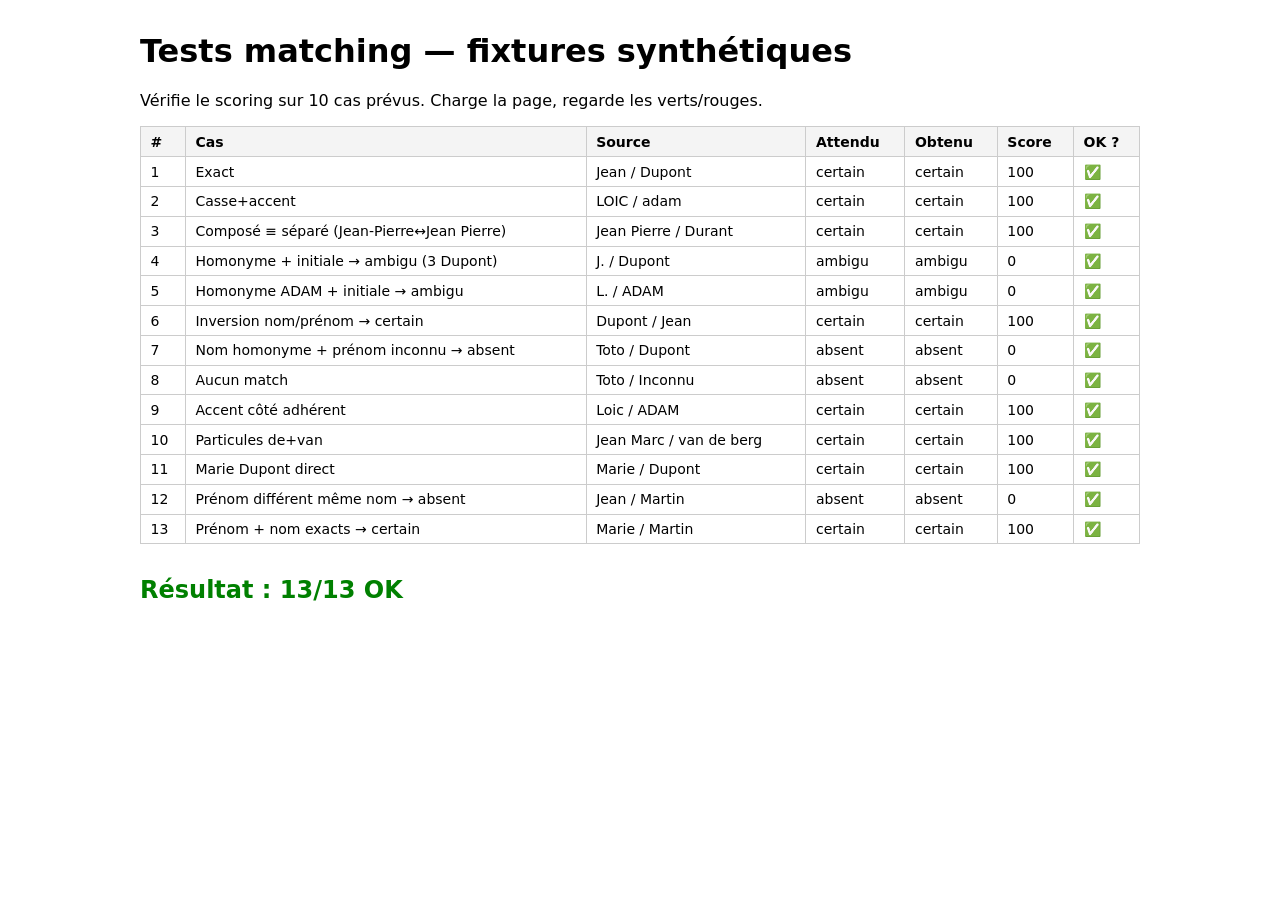
<file: tests/matching.html>
<!doctype html>
<html lang="fr">
<head>
  <meta charset="utf-8">
  <title>Tests matching</title>
  <style>
    body { font-family: system-ui, sans-serif; max-width: 1000px; margin: 2rem auto; padding: 0 1rem; }
    table { border-collapse: collapse; width: 100%; }
    th, td { border: 1px solid #ccc; padding: .4rem .6rem; text-align: left; font-size: 14px; }
    th { background: #f4f4f4; }
    .ok { color: green; font-weight: bold; }
    .ko { color: red; font-weight: bold; }
    h2 { margin-top: 2rem; }
  </style>
</head>
<body>
  <h1>Tests matching — fixtures synthétiques</h1>
  <p>Vérifie le scoring sur 10 cas prévus. Charge la page, regarde les verts/rouges.</p>
  <table id="out"><thead><tr><th>#</th><th>Cas</th><th>Source</th><th>Attendu</th><th>Obtenu</th><th>Score</th><th>OK ?</th></tr></thead><tbody></tbody></table>

  <script type="module">
    import { matchBatch, scoreAdherent } from '../src/matching/index.js';

    const adherents = [
      { id: 'a1', prenom: 'Jean',        nom: 'Dupont',      sexe: 'M' },
      { id: 'a2', prenom: 'Jean-Pierre', nom: 'Durant',      sexe: 'M' },
      { id: 'a3', prenom: 'Marie',       nom: 'Martin',      sexe: 'F' },
      { id: 'a4', prenom: 'Marie',       nom: 'Dupont',      sexe: 'F' },  // homonyme nom
      { id: 'a5', prenom: 'Corenthin',   nom: 'ADAM',        sexe: 'M' },  // adhérent réel
      { id: 'a6', prenom: 'Loïc',        nom: 'Adam',        sexe: 'M' },  // accent + casse + homonyme
      { id: 'a7', prenom: 'Jean Marc',   nom: 'Van De Berg', sexe: 'M' },  // particule
      { id: 'a8', prenom: 'Pierre',      nom: 'Dupont',      sexe: 'M' },  // 3e homonyme
    ];

    const cas = [
      // libellé                                 prenom_source   nom_source       sexe_src  attendu
      ['Exact',                                  'Jean',         'Dupont',        '',       'certain'],
      ['Casse+accent',                           'LOIC',         'adam',          '',       'certain'],
      ['Composé ≡ séparé (Jean-Pierre↔Jean Pierre)', 'Jean Pierre', 'Durant',     '',       'certain'],
      ['Homonyme + initiale → ambigu (3 Dupont)','J.',           'Dupont',        '',       'ambigu'],
      ['Homonyme ADAM + initiale → ambigu',      'L.',           'ADAM',          '',       'ambigu'],
      ['Inversion nom/prénom → certain',         'Dupont',       'Jean',          '',       'certain'],
      ['Nom homonyme + prénom inconnu → absent', 'Toto',         'Dupont',        '',       'absent'],
      ['Aucun match',                            'Toto',         'Inconnu',       '',       'absent'],
      ['Accent côté adhérent',                   'Loic',         'ADAM',          '',       'certain'],
      ['Particules de+van',                      'Jean Marc',    'van de berg',   '',       'certain'],
      ['Marie Dupont direct',                    'Marie',        'Dupont',        '',       'certain'],
      ['Prénom différent même nom → absent',     'Jean',         'Martin',        'M',      'absent'],
      ['Prénom + nom exacts → certain',          'Marie',        'Martin',        'F',      'certain'],
    ];

    const lignes = cas.map(([, p, n, s]) => ({ prenom_source: p, nom_source: n, sexe_source: s || null }));
    const matched = matchBatch(lignes, adherents, [], null);

    const tbody = document.querySelector('#out tbody');
    let okCount = 0;
    cas.forEach(([label, p, n, , attendu], i) => {
      const r = matched[i];
      const ok = r.match_status === attendu;
      if (ok) okCount++;
      const tr = document.createElement('tr');
      tr.innerHTML = `
        <td>${i + 1}</td>
        <td>${label}</td>
        <td>${p} / ${n}</td>
        <td>${attendu}</td>
        <td>${r.match_status}</td>
        <td>${r.match_score}</td>
        <td class="${ok ? 'ok' : 'ko'}">${ok ? '✅' : '❌'}</td>
      `;
      tbody.appendChild(tr);
    });

    const h = document.createElement('h2');
    h.textContent = `Résultat : ${okCount}/${cas.length} OK`;
    h.className = okCount === cas.length ? 'ok' : 'ko';
    document.body.appendChild(h);
  </script>
</body>
</html>
</file>
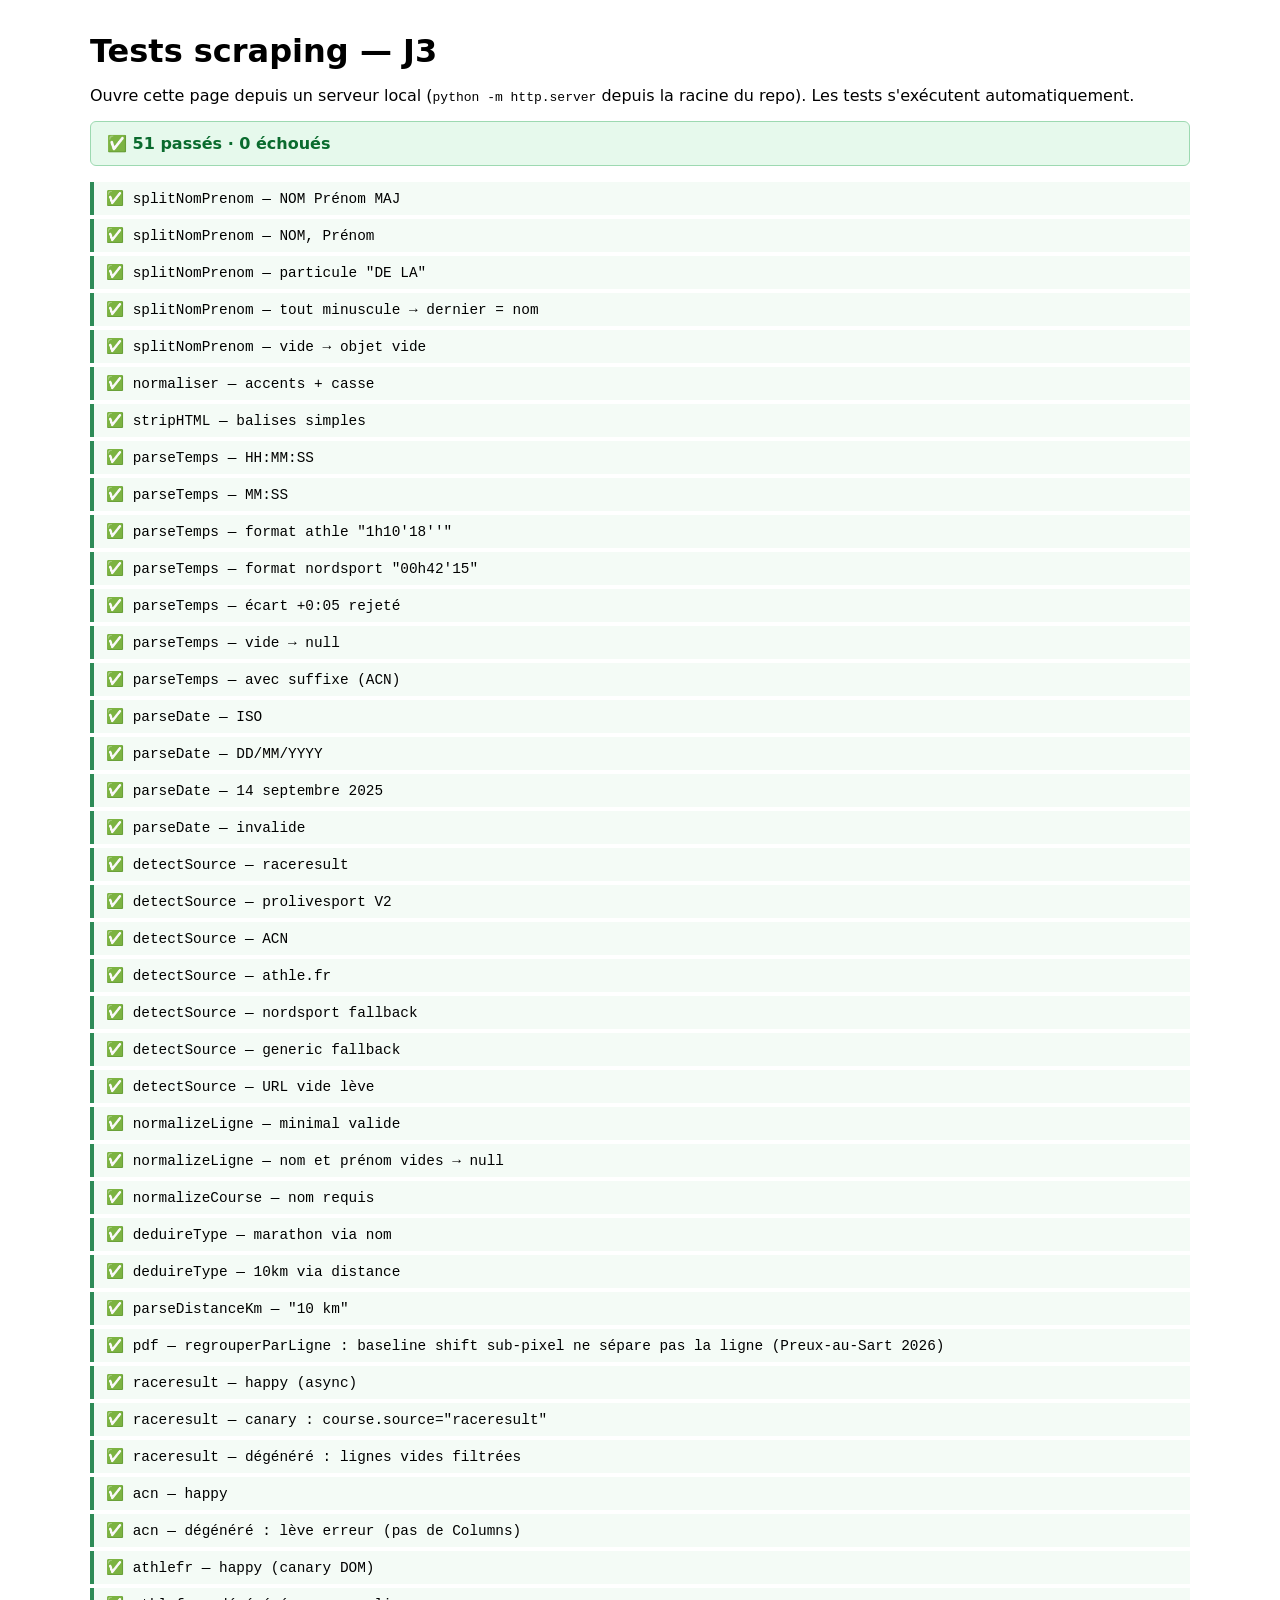
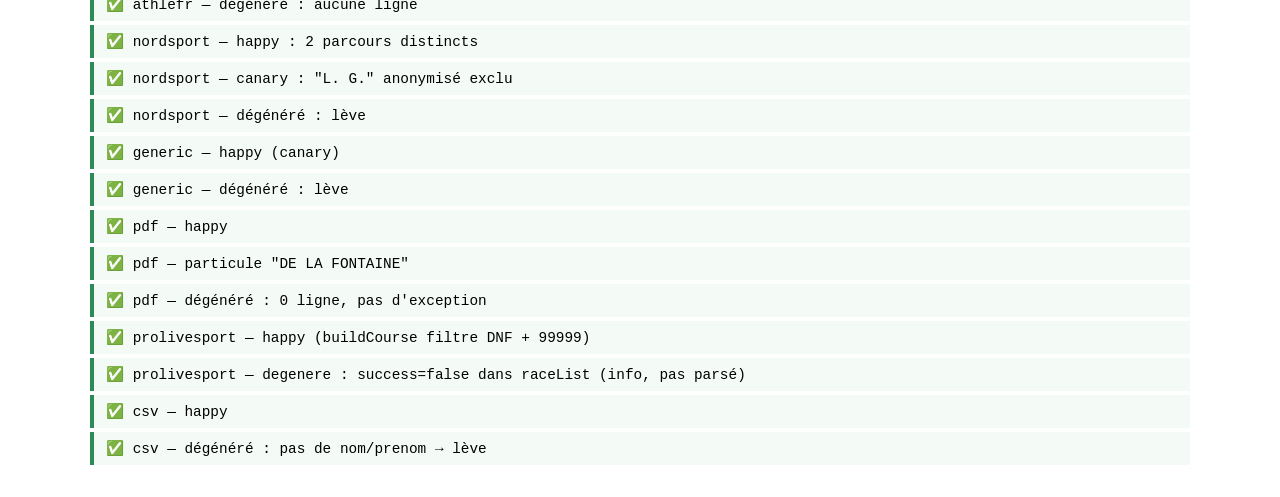
<file: tests/scraping.html>
<!doctype html>
<html lang="fr">
<head>
  <meta charset="utf-8">
  <title>Tests scraping — J3</title>
  <style>
    body { font-family: system-ui, sans-serif; max-width: 1100px; margin: 2rem auto; padding: 0 1rem; }
    h1 { margin-bottom: .25rem; }
    .summary { padding: .75rem 1rem; border-radius: 6px; margin: 1rem 0; font-weight: 600; }
    .summary.pass { background: #e6f9ec; color: #0a6b2e; border: 1px solid #9dd9b1; }
    .summary.fail { background: #fdecec; color: #8a1717; border: 1px solid #f3a8a8; }
    .test { padding: .5rem .75rem; border-left: 4px solid #ccc; margin: .25rem 0; font-family: ui-monospace, monospace; font-size: .9rem; }
    .test.ok { border-color: #2e8b57; background: #f4fbf6; }
    .test.ko { border-color: #c0392b; background: #fdf4f3; }
    details { margin-top: 1rem; }
    pre { background: #f5f5f5; padding: .5rem; border-radius: 4px; overflow: auto; max-height: 300px; }
  </style>
</head>
<body>
  <h1>Tests scraping — J3</h1>
  <p>Ouvre cette page depuis un serveur local (<code>python -m http.server</code> depuis la racine du repo). Les tests s'exécutent automatiquement.</p>
  <div id="summary" class="summary">Exécution en cours…</div>
  <div id="results"></div>

  <script type="module">
    import { splitNomPrenom, normaliser, stripHTML } from '../src/utils/text.js';
    import { parseTemps, formaterTemps } from '../src/utils/time.js';
    import { parseDate } from '../src/utils/date.js';
    import { detectSource } from '../src/scraping/detect.js';
    import { normalizeLigne, normalizeCourse, deduireType, parseDistanceKm } from '../src/scraping/normalize.js';
    import { parseListData } from '../src/scraping/parsers/raceresult.js';
    import { parseData as parseACN } from '../src/scraping/parsers/acnTiming.js';
    import { parsePage as parseAthle } from '../src/scraping/parsers/athleFr.js';
    import { parseXML as parseNordsport } from '../src/scraping/parsers/nordsport.js';
    import { parseHTML as parseGeneric } from '../src/scraping/parsers/genericHtml.js';
    import { parseLignes as parsePdfLignes, regrouperParLigne as pdfRegrouper } from '../src/scraping/parsers/pdf.js';
    import { parseText as parseCsv } from '../src/scraping/parsers/csv.js';
    import { buildCourse as plsBuildCourse } from '../src/scraping/parsers/prolivesport.js';

    const out = document.getElementById('results');
    let passed = 0, failed = 0;
    const failures = [];

    function test(name, fn) {
      const div = document.createElement('div');
      div.className = 'test';
      try {
        fn();
        div.classList.add('ok');
        div.textContent = '✅  ' + name;
        passed++;
      } catch (e) {
        div.classList.add('ko');
        div.innerHTML = '❌  ' + name + '<pre>' + (e.stack || e.message) + '</pre>';
        failed++;
        failures.push({ name, err: e });
      }
      out.appendChild(div);
    }
    function assert(cond, msg) { if (!cond) throw new Error(msg || 'assertion failed'); }
    function assertEq(a, b, msg) {
      if (JSON.stringify(a) !== JSON.stringify(b)) {
        throw new Error((msg || 'not equal') + ' — got=' + JSON.stringify(a) + ' expected=' + JSON.stringify(b));
      }
    }

    async function loadFixture(path, asText = false) {
      const r = await fetch(path);
      if (!r.ok) throw new Error('Fixture ' + path + ' HTTP ' + r.status);
      return asText ? await r.text() : await r.json();
    }

    async function run() {
      // ============ utils/text ============
      test('splitNomPrenom — NOM Prénom MAJ', () => {
        assertEq(splitNomPrenom('DURANT Jean-Pierre'), { nom: 'DURANT', prenom: 'Jean-Pierre' });
      });
      test('splitNomPrenom — NOM, Prénom', () => {
        assertEq(splitNomPrenom('DURANT, Jean-Pierre'), { nom: 'DURANT', prenom: 'Jean-Pierre' });
      });
      test('splitNomPrenom — particule "DE LA"', () => {
        const r = splitNomPrenom('DE LA FONTAINE Pierre');
        assertEq(r, { nom: 'DE LA FONTAINE', prenom: 'Pierre' });
      });
      test('splitNomPrenom — tout minuscule → dernier = nom', () => {
        const r = splitNomPrenom('jean dupont');
        assertEq(r, { nom: 'dupont', prenom: 'jean' });
      });
      test('splitNomPrenom — vide → objet vide', () => {
        assertEq(splitNomPrenom(''), { nom: '', prenom: '' });
      });
      test('normaliser — accents + casse', () => {
        assertEq(normaliser('Éric Dupont'), 'eric dupont');
      });
      test('stripHTML — balises simples', () => {
        const r = stripHTML('<b>Hello</b>&nbsp;<i>World</i>');
        assert(r === 'Hello World' || r === 'Hello  World' || r.includes('Hello'), 'stripHTML non fonctionnel: ' + r);
      });

      // ============ utils/time ============
      test('parseTemps — HH:MM:SS', () => {
        const r = parseTemps('01:32:10');
        assertEq(r.formatted, '01:32:10'); assertEq(r.seconds, 5530);
      });
      test('parseTemps — MM:SS', () => {
        const r = parseTemps('42:15');
        assertEq(r.formatted, '00:42:15'); assertEq(r.seconds, 2535);
      });
      test('parseTemps — format athle "1h10\'18\'\'"', () => {
        const r = parseTemps("1h10'18''");
        assertEq(r.formatted, '01:10:18'); assertEq(r.seconds, 4218);
      });
      test('parseTemps — format nordsport "00h42\'15"', () => {
        const r = parseTemps("00h42'15");
        assertEq(r.formatted, '00:42:15');
      });
      test('parseTemps — écart +0:05 rejeté', () => {
        const r = parseTemps('+0:05');
        assertEq(r.formatted, null); assertEq(r.seconds, null);
      });
      test('parseTemps — vide → null', () => {
        assertEq(parseTemps('').formatted, null);
      });
      test('parseTemps — avec suffixe (ACN)', () => {
        const r = parseTemps('1:07:40 18.8km/h');
        assertEq(r.formatted, '01:07:40');
      });

      // ============ utils/date ============
      test('parseDate — ISO', () => { assertEq(parseDate('2025-09-14'), '2025-09-14'); });
      test('parseDate — DD/MM/YYYY', () => { assertEq(parseDate('14/09/2025'), '2025-09-14'); });
      test('parseDate — 14 septembre 2025', () => { assertEq(parseDate('14 septembre 2025'), '2025-09-14'); });
      test('parseDate — invalide', () => { assertEq(parseDate('foo'), null); });

      // ============ detect ============
      test('detectSource — raceresult', () => {
        const d = detectSource('https://my.raceresult.com/285732/results');
        assertEq(d.source, 'raceresult'); assertEq(d.eventId, '285732');
      });
      test('detectSource — prolivesport V2', () => {
        const d = detectSource('https://live.prolivesport.fr/V2/result/12345');
        assertEq(d.source, 'prolivesport'); assertEq(d.eventId, '12345');
      });
      test('detectSource — ACN', () => {
        const d = detectSource('https://www.acn-timing.com/?lng=NL#/events/42/ctx/AB/generic/XXX/home/10km');
        assertEq(d.source, 'acn'); assertEq(d.context, 'AB'); assertEq(d.section, '10km');
      });
      test('detectSource — athle.fr', () => {
        const d = detectSource('https://www.athle.fr/bases/liste.aspx?frmcompetition=98765');
        assertEq(d.source, 'athlefr'); assertEq(d.competitionId, '98765');
      });
      test('detectSource — nordsport fallback', () => {
        const d = detectSource('https://nordsport-chrono.fr/results/live/123');
        assertEq(d.source, 'nordsport');
      });
      test('detectSource — generic fallback', () => {
        const d = detectSource('https://example.org/results.html');
        assertEq(d.source, 'generic');
      });
      test('detectSource — URL vide lève', () => {
        let ok = false;
        try { detectSource(''); } catch { ok = true; }
        assert(ok, 'devait lever sur URL vide');
      });

      // ============ normalize ============
      test('normalizeLigne — minimal valide', () => {
        const r = normalizeLigne({ nom: 'DURANT', prenom: 'Jean', tempsOfficiel: '42:15', rang: '1' });
        assertEq(r.nom_source, 'DURANT');
        assertEq(r.prenom_source, 'Jean');
        assertEq(r.temps, '00:42:15');
        assertEq(r.temps_sec, 2535);
        assertEq(r.rang_general, 1);
      });
      test('normalizeLigne — nom et prénom vides → null', () => {
        assertEq(normalizeLigne({ nom: '', prenom: '' }), null);
      });
      test('normalizeCourse — nom requis', () => {
        let ok = false;
        try { normalizeCourse({}); } catch { ok = true; }
        assert(ok);
      });
      test('deduireType — marathon via nom', () => {
        assertEq(deduireType({ nom: 'Marathon de Lille' }), 'marathon');
      });
      test('deduireType — 10km via distance', () => {
        assertEq(deduireType({ nom: '', distance_km: 10 }), '10km');
      });
      test('parseDistanceKm — "10 km"', () => {
        assertEq(parseDistanceKm('10 km'), 10);
      });

      // Async tests (promise-based) ------------
      const asyncTests = [];
      function atest(name, fn) { asyncTests.push({ name, fn }); }

      atest('raceresult — happy (async)', async () => {
        const data = await loadFixture('fixtures/raceresult/happy.json');
        const r = parseListData(data, { eventId: 'TEST' });
        assert(r.courses.length === 2, 'attendu 2 courses');
        const dix = r.courses.find(c => /10km/i.test(c.course.nom));
        assertEq(dix.lignes[0].nom_source, 'DURANT');
        assertEq(dix.lignes[0].temps, '00:42:15');
      });
      atest('raceresult — canary : course.source="raceresult"', async () => {
        const data = await loadFixture('fixtures/raceresult/happy.json');
        const r = parseListData(data, { eventId: 'T' });
        for (const c of r.courses) assertEq(c.course.source, 'raceresult');
      });
      atest('raceresult — dégénéré : lignes vides filtrées', async () => {
        const data = await loadFixture('fixtures/raceresult/degenere.json');
        const r = parseListData(data, { eventId: 'T' });
        assert(r.courses.length === 1);
        assertEq(r.courses[0].lignes.length, 1);
        assertEq(r.courses[0].lignes[0].nom_source, 'DUPONT');
      });

      atest('acn — happy', async () => {
        const data = await loadFixture('fixtures/acn/happy.json');
        const lignes = parseACN(data);
        assertEq(lignes.length, 2);
        assertEq(lignes[0].nom_source, 'DURANT');
        assertEq(lignes[0].temps, '01:07:40');
        assertEq(lignes[0].rang_general, 1);
      });
      atest('acn — dégénéré : lève erreur (pas de Columns)', async () => {
        const data = await loadFixture('fixtures/acn/degenere.json');
        // Pas de throw attendu : juste 0 lignes
        const lignes = parseACN(data);
        assertEq(lignes.length, 0);
      });

      atest('athlefr — happy (canary DOM)', async () => {
        const html = await loadFixture('fixtures/athlefr/happy.html', true);
        const lignes = parseAthle(html);
        assertEq(lignes.length, 2);
        assertEq(lignes[0].nom_source, 'DURANT');
        assertEq(lignes[0].prenom_source, 'Jean-Pierre');
        assertEq(lignes[0].temps, '01:10:18');
        assertEq(lignes[0].categorie, 'SEM/94');
      });
      atest('athlefr — dégénéré : aucune ligne', async () => {
        const html = await loadFixture('fixtures/athlefr/degenere.html', true);
        const lignes = parseAthle(html);
        assertEq(lignes.length, 0);
      });

      atest('nordsport — happy : 2 parcours distincts', async () => {
        const xml = await loadFixture('fixtures/nordsport/happy.clax.xml', true);
        const r = parseNordsport(xml);
        assertEq(r.courses.length, 2);
        const dix = r.courses.find(c => /10/.test(c.course.nom));
        assertEq(dix.lignes.length, 2);
        assertEq(dix.lignes[0].nom_source, 'DURANT');
        assertEq(dix.lignes[0].temps, '00:42:15');
      });
      atest('nordsport — canary : "L. G." anonymisé exclu', async () => {
        const xml = await loadFixture('fixtures/nordsport/happy.clax.xml', true);
        const r = parseNordsport(xml);
        const tous = r.courses.flatMap(c => c.lignes);
        assert(!tous.some(l => /^L\.$/.test(l.nom_source)));
      });
      atest('nordsport — dégénéré : lève', async () => {
        const xml = await loadFixture('fixtures/nordsport/degenere.clax.xml', true);
        let ok = false;
        try { parseNordsport(xml); } catch { ok = true; }
        assert(ok, 'devait lever');
      });

      atest('generic — happy (canary)', async () => {
        const html = await loadFixture('fixtures/generic/happy.html', true);
        const r = parseGeneric(html);
        assertEq(r.courses.length, 1);
        assertEq(r.courses[0].lignes.length, 4);
        assertEq(r.courses[0].lignes[0].nom_source, 'DURANT');
        assert(r.courses[0].course.nom.includes("Ch'tis") || r.courses[0].course.nom.includes('Course'));
      });
      atest('generic — dégénéré : lève', async () => {
        const html = await loadFixture('fixtures/generic/degenere.html', true);
        let ok = false;
        try { parseGeneric(html); } catch { ok = true; }
        assert(ok);
      });

      atest('pdf — happy', async () => {
        const lignesTexte = await loadFixture('fixtures/pdf/happy.lines.json');
        const res = parsePdfLignes(lignesTexte);
        assertEq(res.length, 3);
        assertEq(res[0].ligne.nom_source, 'DURANT');
        assertEq(res[0].ligne.prenom_source, 'Jean-Pierre');
        assertEq(res[0].ligne.temps, '00:42:15');
        assertEq(res[0].ligne.temps_net, '00:42:10');
        assertEq(res[0].parcours, '10 KM');
      });
      atest('pdf — particule "DE LA FONTAINE"', async () => {
        const lignesTexte = await loadFixture('fixtures/pdf/happy.lines.json');
        const res = parsePdfLignes(lignesTexte);
        const dlf = res.find(r => r.ligne.nom_source.includes('FONTAINE'));
        assert(dlf, 'DE LA FONTAINE manquant');
      });
      test('pdf — regrouperParLigne : baseline shift sub-pixel ne sépare pas la ligne (Preux-au-Sart 2026)', () => {
        // Repro de l'incident : le temps officiel est rendu à un Y décalé de +0.18 vs reste
        // de la ligne (police bold). Avec un bucketing Math.round(y/2)*2 et Y=578.96 vs 579.14,
        // les deux moitiés tombaient dans des buckets différents (578 vs 580).
        const mk = (x, y, str) => ({ str, transform: [1, 0, 0, 1, x, y], width: 0 });
        const items = [
          mk(15.6, 578.96, '8.'),
          mk(37.9, 578.96, '938'),
          mk(68.1, 578.96, 'RICHARD Michael'),
          mk(295.0, 578.96, "Les ch'tis marathoniens"),
          mk(485.8, 579.14, '00:55:37'),
          mk(530.1, 578.96, '15.1'),
          mk(560.2, 578.96, '3:58'),
        ];
        const lignes = pdfRegrouper(items);
        assertEq(lignes.length, 1);
        assert(lignes[0].includes('00:55:37'), 'le temps officiel doit rester sur la même ligne');
        assert(lignes[0].includes('RICHARD'), 'le nom doit rester sur la même ligne');
      });
      atest('pdf — dégénéré : 0 ligne, pas d\'exception', async () => {
        const lignesTexte = await loadFixture('fixtures/pdf/degenere.lines.json');
        const res = parsePdfLignes(lignesTexte);
        assertEq(res.length, 0);
      });

      atest('prolivesport — happy (buildCourse filtre DNF + 99999)', async () => {
        const fx = await loadFixture('fixtures/prolivesport/happy.json');
        const c10 = fx.raceList.result.find(r => r.race === '1');
        const res = plsBuildCourse({ course: c10, rows: fx.indiv_1.result }, { eventId: 'T' });
        assertEq(res.course.source, 'prolivesport');
        assertEq(res.course.distance_km, 10);
        assertEq(res.course.type, '10km');
        assertEq(res.lignes.length, 2);
        assertEq(res.lignes[0].nom_source, 'DURANT');
      });
      atest('prolivesport — degenere : success=false dans raceList (info, pas parsé)', async () => {
        const fx = await loadFixture('fixtures/prolivesport/degenere.json');
        assert(fx.raceList.success === false);
      });

      atest('csv — happy', async () => {
        const txt = await loadFixture('fixtures/csv/happy.csv', true);
        const r = parseCsv(txt, { nom: 'Test CSV' });
        assertEq(r.courses.length, 1);
        assertEq(r.courses[0].lignes.length, 3);
        assertEq(r.courses[0].lignes[0].nom_source, 'DURANT');
        assertEq(r.courses[0].lignes[0].club_source, 'ACR Lille');
      });
      atest('csv — dégénéré : pas de nom/prenom → lève', async () => {
        const txt = await loadFixture('fixtures/csv/degenere.csv', true);
        let ok = false;
        try { parseCsv(txt); } catch { ok = true; }
        assert(ok);
      });

      // Exécuter async sequentially
      for (const t of asyncTests) {
        const div = document.createElement('div');
        div.className = 'test';
        try {
          await t.fn();
          div.classList.add('ok'); div.textContent = '✅  ' + t.name;
          passed++;
        } catch (e) {
          div.classList.add('ko');
          div.innerHTML = '❌  ' + t.name + '<pre>' + (e.stack || e.message) + '</pre>';
          failed++;
          failures.push({ name: t.name, err: e });
        }
        out.appendChild(div);
      }

      const s = document.getElementById('summary');
      s.className = 'summary ' + (failed === 0 ? 'pass' : 'fail');
      s.textContent = (failed === 0 ? '✅ ' : '❌ ') + passed + ' passés · ' + failed + ' échoués';
    }

    run();
  </script>
</body>
</html>
</file>
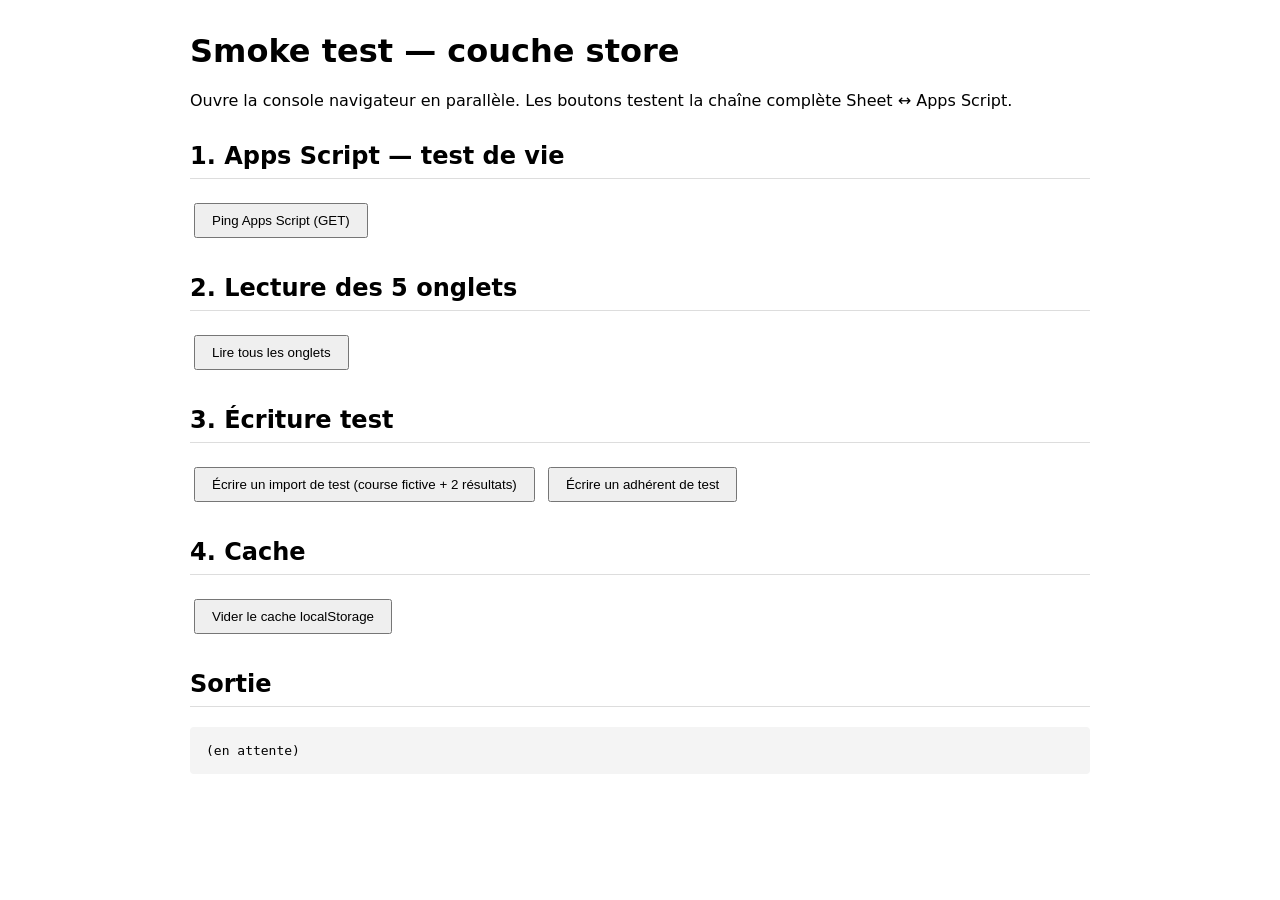
<file: tests/smoke.html>
<!doctype html>
<html lang="fr">
<head>
  <meta charset="utf-8">
  <title>Smoke test — store</title>
  <style>
    body { font-family: system-ui, sans-serif; max-width: 900px; margin: 2rem auto; padding: 0 1rem; }
    button { padding: .5rem 1rem; margin: .25rem; cursor: pointer; }
    pre { background: #f4f4f4; padding: 1rem; border-radius: 4px; overflow: auto; max-height: 400px; }
    .ok { color: green; } .ko { color: red; }
    h2 { margin-top: 2rem; border-bottom: 1px solid #ddd; padding-bottom: .5rem; }
  </style>
</head>
<body>
  <h1>Smoke test — couche store</h1>
  <p>Ouvre la console navigateur en parallèle. Les boutons testent la chaîne complète Sheet ↔ Apps Script.</p>

  <h2>1. Apps Script — test de vie</h2>
  <button id="btn-ping">Ping Apps Script (GET)</button>

  <h2>2. Lecture des 5 onglets</h2>
  <button id="btn-read-all">Lire tous les onglets</button>

  <h2>3. Écriture test</h2>
  <button id="btn-write-import">Écrire un import de test (course fictive + 2 résultats)</button>
  <button id="btn-write-adherent">Écrire un adhérent de test</button>

  <h2>4. Cache</h2>
  <button id="btn-cache-clear">Vider le cache localStorage</button>

  <h2>Sortie</h2>
  <pre id="out">(en attente)</pre>

  <script type="module">
    import { ping } from '../src/store/appsScript.js';
    import { read, refreshAll, saveImport, saveAdherent, invalidateAll } from '../src/store/index.js';

    const out = document.getElementById('out');
    function log(label, data, ok = true) {
      const cls = ok ? 'ok' : 'ko';
      out.innerHTML = '<span class="' + cls + '">' + label + '</span>\n' +
                      JSON.stringify(data, null, 2) + '\n\n' + out.innerHTML;
    }
    function logErr(label, err) { log('❌ ' + label, { error: err.message }, false); }

    document.getElementById('btn-ping').onclick = async () => {
      try { log('✅ Ping OK', await ping()); } catch (e) { logErr('Ping', e); }
    };

    document.getElementById('btn-read-all').onclick = async () => {
      try {
        const data = await refreshAll();
        log('✅ Lecture OK', {
          adherents: data.adherents.length + ' lignes',
          courses: data.courses.length + ' lignes',
          resultats: data.resultats.length + ' lignes',
          overrides: data.overrides.length + ' lignes',
          imports: data.imports.length + ' lignes',
          preview_adherents: data.adherents.slice(0, 3),
        });
      } catch (e) { logErr('Lecture', e); }
    };

    document.getElementById('btn-write-import').onclick = async () => {
      try {
        const r = await saveImport({
          course: {
            nom: 'SMOKE TEST — à supprimer',
            date: new Date().toISOString().slice(0, 10),
            lieu: 'Test',
            distance_km: 10,
            source: 'manuel',
            source_event_id: 'smoke_' + Date.now(),
          },
          resultats: [
            { prenom_source: 'Test', nom_source: 'Un', temps: '00:45:12', match_status: 'absent' },
            { prenom_source: 'Test', nom_source: 'Deux', temps: '00:48:55', match_status: 'absent' },
          ],
          importMeta: {
            source: 'manuel',
            url: 'smoke-test',
            user: 'dev',
            lignes_totales: 2,
            lignes_ignorees: 0,
            lignes_douteuses: 0,
          }
        });
        log('✅ Import écrit', r);
      } catch (e) { logErr('Import', e); }
    };

    document.getElementById('btn-write-adherent').onclick = async () => {
      try {
        const r = await saveAdherent({
          prenom: 'Smoke',
          nom: 'Test-' + Date.now(),
          sexe: 'M',
          actif: 'oui',
        });
        log('✅ Adhérent écrit', r);
      } catch (e) { logErr('Adhérent', e); }
    };

    document.getElementById('btn-cache-clear').onclick = () => {
      invalidateAll();
      log('✅ Cache vidé', {});
    };
  </script>
</body>
</html>
</file>
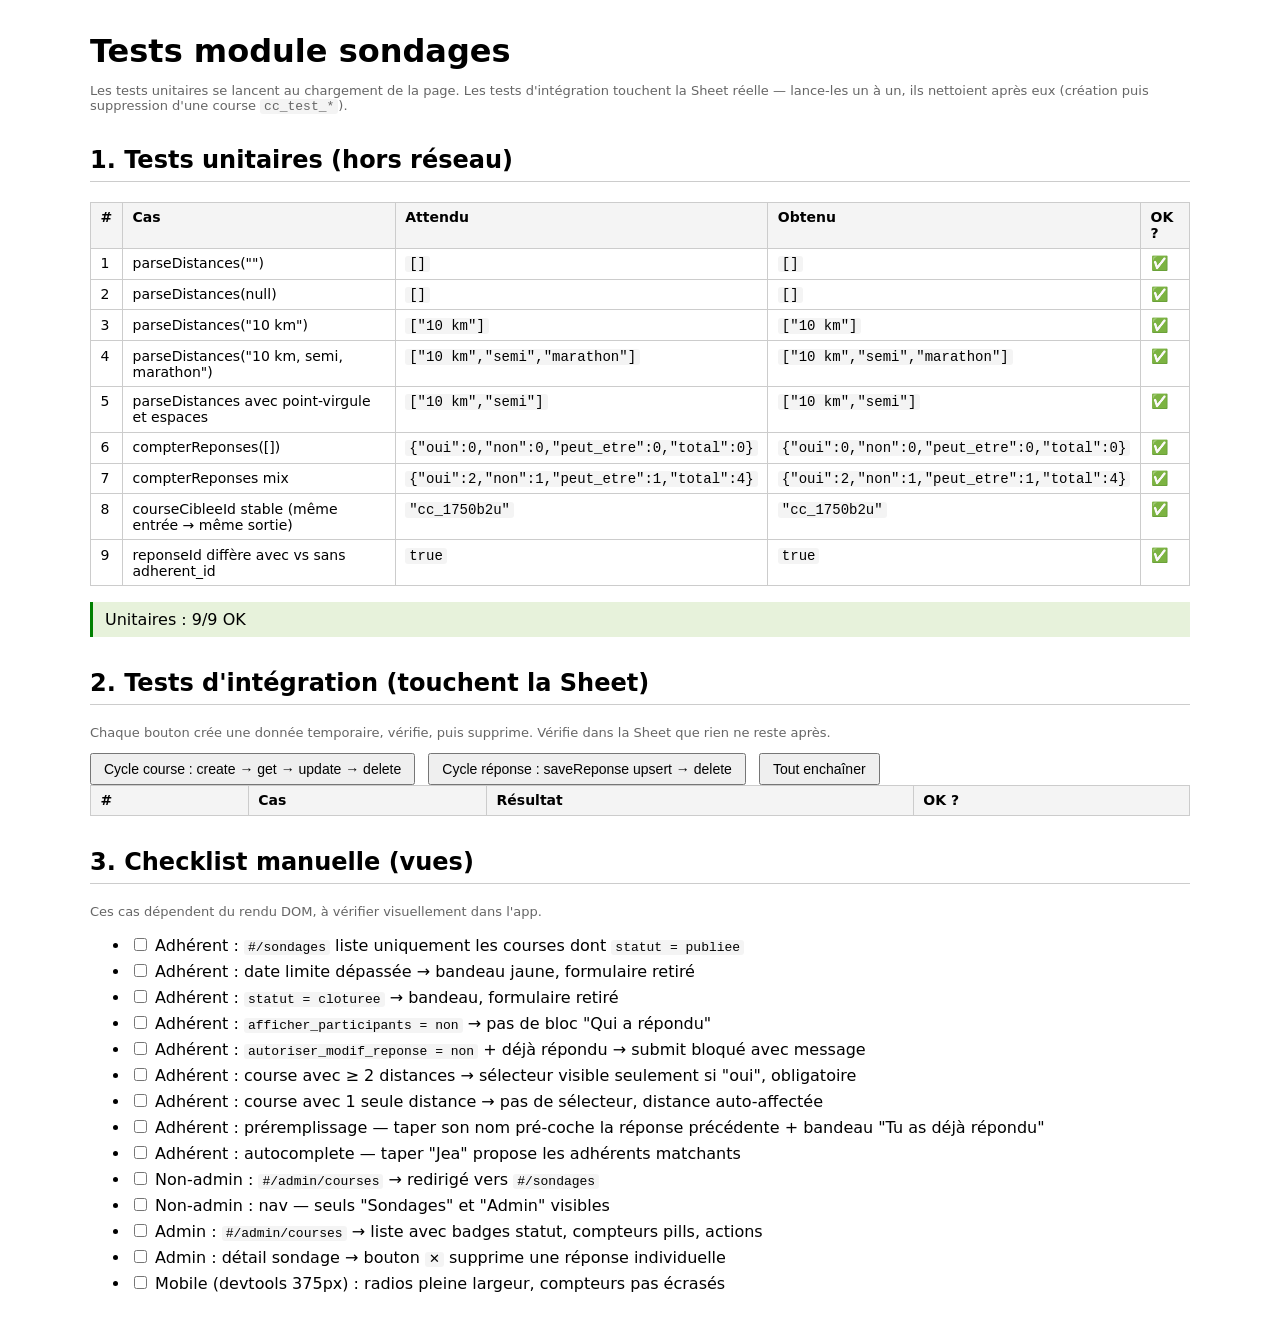
<file: tests/sondages.html>
<!doctype html>
<html lang="fr">
<head>
  <meta charset="utf-8">
  <title>Tests module sondages</title>
  <style>
    body { font-family: system-ui, sans-serif; max-width: 1100px; margin: 2rem auto; padding: 0 1rem; }
    h1 { margin-bottom: .2em; }
    h2 { margin-top: 2rem; border-bottom: 1px solid #ccc; padding-bottom: .3em; }
    table { border-collapse: collapse; width: 100%; margin-bottom: 1em; }
    th, td { border: 1px solid #ccc; padding: .4rem .6rem; text-align: left; font-size: 14px; vertical-align: top; }
    th { background: #f4f4f4; }
    .ok { color: green; font-weight: bold; }
    .ko { color: red; font-weight: bold; }
    .run-btn { padding: 6px 12px; cursor: pointer; font-size: 14px; margin-right: 8px; }
    .hint { color: #666; font-size: 13px; }
    code { background: #f4f4f4; padding: 0 4px; border-radius: 3px; }
    .checklist li { margin: 6px 0; }
    .pass-all { padding: 8px 12px; background: #e7f2db; border-left: 3px solid green; margin-top: 1em; }
    .fail-some { padding: 8px 12px; background: #f5d9d3; border-left: 3px solid red; margin-top: 1em; }
  </style>
</head>
<body>
  <h1>Tests module sondages</h1>
  <p class="hint">
    Les tests unitaires se lancent au chargement de la page.
    Les tests d'intégration touchent la Sheet réelle — lance-les un à un, ils nettoient après eux (création puis suppression d'une course <code>cc_test_*</code>).
  </p>

  <h2>1. Tests unitaires (hors réseau)</h2>
  <table id="unit-out">
    <thead><tr><th>#</th><th>Cas</th><th>Attendu</th><th>Obtenu</th><th>OK ?</th></tr></thead>
    <tbody></tbody>
  </table>
  <div id="unit-summary"></div>

  <h2>2. Tests d'intégration (touchent la Sheet)</h2>
  <p class="hint">Chaque bouton crée une donnée temporaire, vérifie, puis supprime. Vérifie dans la Sheet que rien ne reste après.</p>
  <div>
    <button class="run-btn" id="btn-cycle">Cycle course : create → get → update → delete</button>
    <button class="run-btn" id="btn-reponse">Cycle réponse : saveReponse upsert → delete</button>
    <button class="run-btn" id="btn-all">Tout enchaîner</button>
  </div>
  <table id="int-out">
    <thead><tr><th>#</th><th>Cas</th><th>Résultat</th><th>OK ?</th></tr></thead>
    <tbody></tbody>
  </table>

  <h2>3. Checklist manuelle (vues)</h2>
  <p class="hint">Ces cas dépendent du rendu DOM, à vérifier visuellement dans l'app.</p>
  <ul class="checklist">
    <li><input type="checkbox"> Adhérent : <code>#/sondages</code> liste uniquement les courses dont <code>statut = publiee</code></li>
    <li><input type="checkbox"> Adhérent : date limite dépassée → bandeau jaune, formulaire retiré</li>
    <li><input type="checkbox"> Adhérent : <code>statut = cloturee</code> → bandeau, formulaire retiré</li>
    <li><input type="checkbox"> Adhérent : <code>afficher_participants = non</code> → pas de bloc "Qui a répondu"</li>
    <li><input type="checkbox"> Adhérent : <code>autoriser_modif_reponse = non</code> + déjà répondu → submit bloqué avec message</li>
    <li><input type="checkbox"> Adhérent : course avec ≥ 2 distances → sélecteur visible seulement si "oui", obligatoire</li>
    <li><input type="checkbox"> Adhérent : course avec 1 seule distance → pas de sélecteur, distance auto-affectée</li>
    <li><input type="checkbox"> Adhérent : préremplissage — taper son nom pré-coche la réponse précédente + bandeau "Tu as déjà répondu"</li>
    <li><input type="checkbox"> Adhérent : autocomplete — taper "Jea" propose les adhérents matchants</li>
    <li><input type="checkbox"> Non-admin : <code>#/admin/courses</code> → redirigé vers <code>#/sondages</code></li>
    <li><input type="checkbox"> Non-admin : nav — seuls "Sondages" et "Admin" visibles</li>
    <li><input type="checkbox"> Admin : <code>#/admin/courses</code> → liste avec badges statut, compteurs pills, actions</li>
    <li><input type="checkbox"> Admin : détail sondage → bouton <code>✕</code> supprime une réponse individuelle</li>
    <li><input type="checkbox"> Mobile (devtools 375px) : radios pleine largeur, compteurs pas écrasés</li>
  </ul>

  <script type="module">
    import {
      parseDistances, compterReponses, courseCibleeId, reponseId,
      saveCourseCiblee, getCourseCiblee, deleteCourseCiblee,
      saveReponse, listReponsesPourCourse, deleteReponse,
    } from '../src/store/sondages.js';

    // -------------------- UNITAIRES --------------------
    const unitCases = [];

    function uCase(label, actual, expected) {
      const pass = JSON.stringify(actual) === JSON.stringify(expected);
      unitCases.push({ label, actual, expected, pass });
    }

    // parseDistances
    uCase('parseDistances("")', parseDistances(''), []);
    uCase('parseDistances(null)', parseDistances(null), []);
    uCase('parseDistances("10 km")', parseDistances('10 km'), ['10 km']);
    uCase('parseDistances("10 km, semi, marathon")',
      parseDistances('10 km, semi, marathon'), ['10 km', 'semi', 'marathon']);
    uCase('parseDistances avec point-virgule et espaces',
      parseDistances(' 10 km ; semi ; '), ['10 km', 'semi']);

    // compterReponses
    uCase('compterReponses([])', compterReponses([]), { oui: 0, non: 0, peut_etre: 0, total: 0 });
    uCase('compterReponses mix',
      compterReponses([
        { reponse: 'oui' }, { reponse: 'oui' }, { reponse: 'non' },
        { reponse: 'peut_etre' }, { reponse: 'autre' }
      ]),
      { oui: 2, non: 1, peut_etre: 1, total: 4 });

    // courseCibleeId stable
    const idA = courseCibleeId({ date: '2025-10-14', nom: '10 km de Pérenchies' });
    const idB = courseCibleeId({ date: '2025-10-14', nom: '10 km de Pérenchies' });
    uCase('courseCibleeId stable (même entrée → même sortie)', idA, idB);

    // reponseId : différent avec / sans adherent_id
    const rA = reponseId({ course_ciblee_id: 'cc_x', adherent_id: 'adh_1', prenom: 'Jean', nom: 'Dupont' });
    const rB = reponseId({ course_ciblee_id: 'cc_x', adherent_id: '',       prenom: 'Jean', nom: 'Dupont' });
    uCase('reponseId diffère avec vs sans adherent_id', rA !== rB, true);

    // Render unit
    const uBody = document.querySelector('#unit-out tbody');
    let uPass = 0;
    unitCases.forEach((c, i) => {
      if (c.pass) uPass++;
      const tr = document.createElement('tr');
      tr.innerHTML = `
        <td>${i + 1}</td>
        <td>${c.label}</td>
        <td><code>${escapeHtml(JSON.stringify(c.expected))}</code></td>
        <td><code>${escapeHtml(JSON.stringify(c.actual))}</code></td>
        <td class="${c.pass ? 'ok' : 'ko'}">${c.pass ? '✅' : '❌'}</td>
      `;
      uBody.appendChild(tr);
    });
    const summary = document.querySelector('#unit-summary');
    summary.className = uPass === unitCases.length ? 'pass-all' : 'fail-some';
    summary.textContent = `Unitaires : ${uPass}/${unitCases.length} OK`;

    // -------------------- INTÉGRATION --------------------
    const intBody = document.querySelector('#int-out tbody');
    let intCounter = 0;
    function iLog(label, ok, detail) {
      intCounter++;
      const tr = document.createElement('tr');
      tr.innerHTML = `
        <td>${intCounter}</td>
        <td>${label}</td>
        <td><code>${escapeHtml(detail || '')}</code></td>
        <td class="${ok ? 'ok' : 'ko'}">${ok ? '✅' : '❌'}</td>
      `;
      intBody.appendChild(tr);
    }

    function rnd() { return Math.random().toString(36).slice(2, 8); }

    async function cycleCourse() {
      const marker = 'cc_test_' + rnd();
      try {
        // 1. Create
        const { course: created } = await saveCourseCiblee({
          id: marker, nom: 'TEST ' + marker, date: '2099-01-01',
          distances: '10 km, semi', statut: 'brouillon'
        });
        iLog('saveCourseCiblee (create)', created.id === marker, 'id=' + created.id);

        // 2. Get
        const fetched = await getCourseCiblee(marker);
        iLog('getCourseCiblee → retrouve', !!fetched && fetched.nom.startsWith('TEST '), 'nom=' + (fetched && fetched.nom));

        // 3. Update (upsert sur même id)
        await saveCourseCiblee({ ...fetched, statut: 'publiee' });
        const updated = await getCourseCiblee(marker);
        iLog('saveCourseCiblee (update statut)', updated.statut === 'publiee', 'statut=' + updated.statut);

        // 4. Delete
        await deleteCourseCiblee(marker);
        const gone = await getCourseCiblee(marker);
        iLog('deleteCourseCiblee', gone === null, 'après delete = ' + gone);
      } catch (err) {
        iLog('cycleCourse', false, 'ERREUR : ' + err.message);
        try { await deleteCourseCiblee(marker); } catch {}
      }
    }

    async function cycleReponse() {
      const marker = 'cc_test_' + rnd();
      try {
        await saveCourseCiblee({
          id: marker, nom: 'TEST ' + marker, date: '2099-01-01',
          distances: '10 km', statut: 'publiee'
        });

        // 1er save
        await saveReponse({ course_ciblee_id: marker, prenom: 'Test', nom: 'User' + rnd(), reponse: 'oui' });
        let reps = await listReponsesPourCourse(marker);
        iLog('saveReponse (append)', reps.length === 1, 'count=' + reps.length);

        // 2e save même identité → upsert, pas doublon
        const prenom = reps[0].prenom, nom = reps[0].nom;
        await saveReponse({ course_ciblee_id: marker, prenom, nom, reponse: 'non' });
        reps = await listReponsesPourCourse(marker);
        iLog('saveReponse (upsert, pas de doublon)', reps.length === 1 && reps[0].reponse === 'non',
             'count=' + reps.length + ', reponse=' + reps[0].reponse);

        // Delete réponse
        await deleteReponse(reps[0].id);
        reps = await listReponsesPourCourse(marker);
        iLog('deleteReponse', reps.length === 0, 'count=' + reps.length);

        // Cleanup course
        await deleteCourseCiblee(marker);
      } catch (err) {
        iLog('cycleReponse', false, 'ERREUR : ' + err.message);
        try { await deleteCourseCiblee(marker); } catch {}
      }
    }

    document.getElementById('btn-cycle').addEventListener('click', cycleCourse);
    document.getElementById('btn-reponse').addEventListener('click', cycleReponse);
    document.getElementById('btn-all').addEventListener('click', async () => {
      await cycleCourse();
      await cycleReponse();
    });

    function escapeHtml(s) {
      return String(s ?? '').replace(/&/g,'&amp;').replace(/</g,'&lt;').replace(/>/g,'&gt;');
    }
  </script>
</body>
</html>
</file>
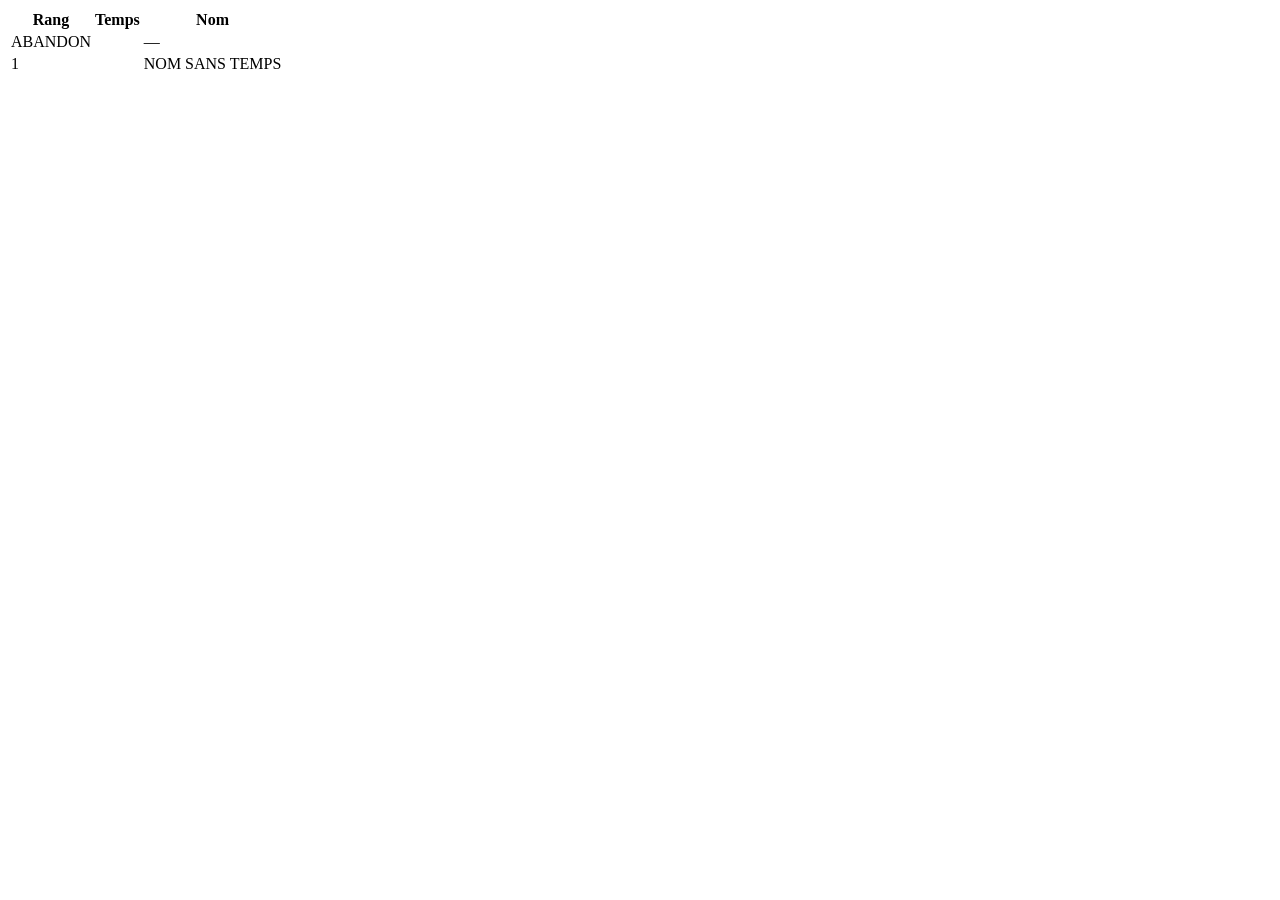
<file: tests/fixtures/athlefr/degenere.html>
<!DOCTYPE html>
<html><body>
<table>
  <tr><th>Rang</th><th>Temps</th><th>Nom</th></tr>
  <tr><td>ABANDON</td><td></td><td><a>—</a></td></tr>
  <tr><td>1</td><td></td><td><a>NOM SANS TEMPS</a></td></tr>
</table>
</body></html>
</file>
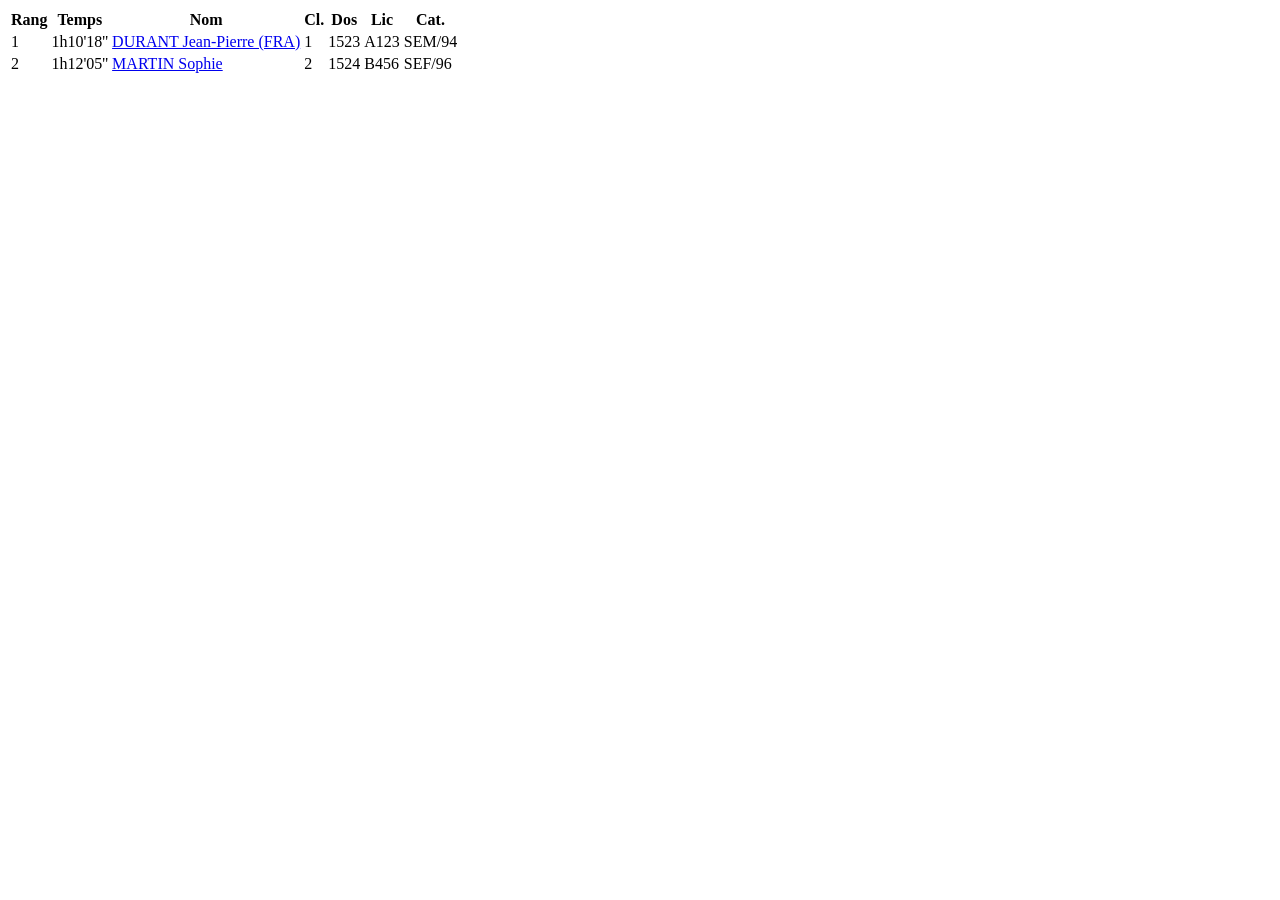
<file: tests/fixtures/athlefr/happy.html>
<!DOCTYPE html>
<html><body>
<table>
  <tr><th>Rang</th><th>Temps</th><th>Nom</th><th>Cl.</th><th>Dos</th><th>Lic</th><th>Cat.</th></tr>
  <tr>
    <td>1</td>
    <td>1h10'18''</td>
    <td><a href="#">DURANT Jean-Pierre (FRA)</a></td>
    <td>1</td><td>1523</td><td>A123</td>
    <td>SEM/94</td>
  </tr>
  <tr>
    <td>2</td>
    <td>1h12'05''</td>
    <td><a href="#">MARTIN Sophie</a></td>
    <td>2</td><td>1524</td><td>B456</td>
    <td>SEF/96</td>
  </tr>
</table>
</body></html>
</file>
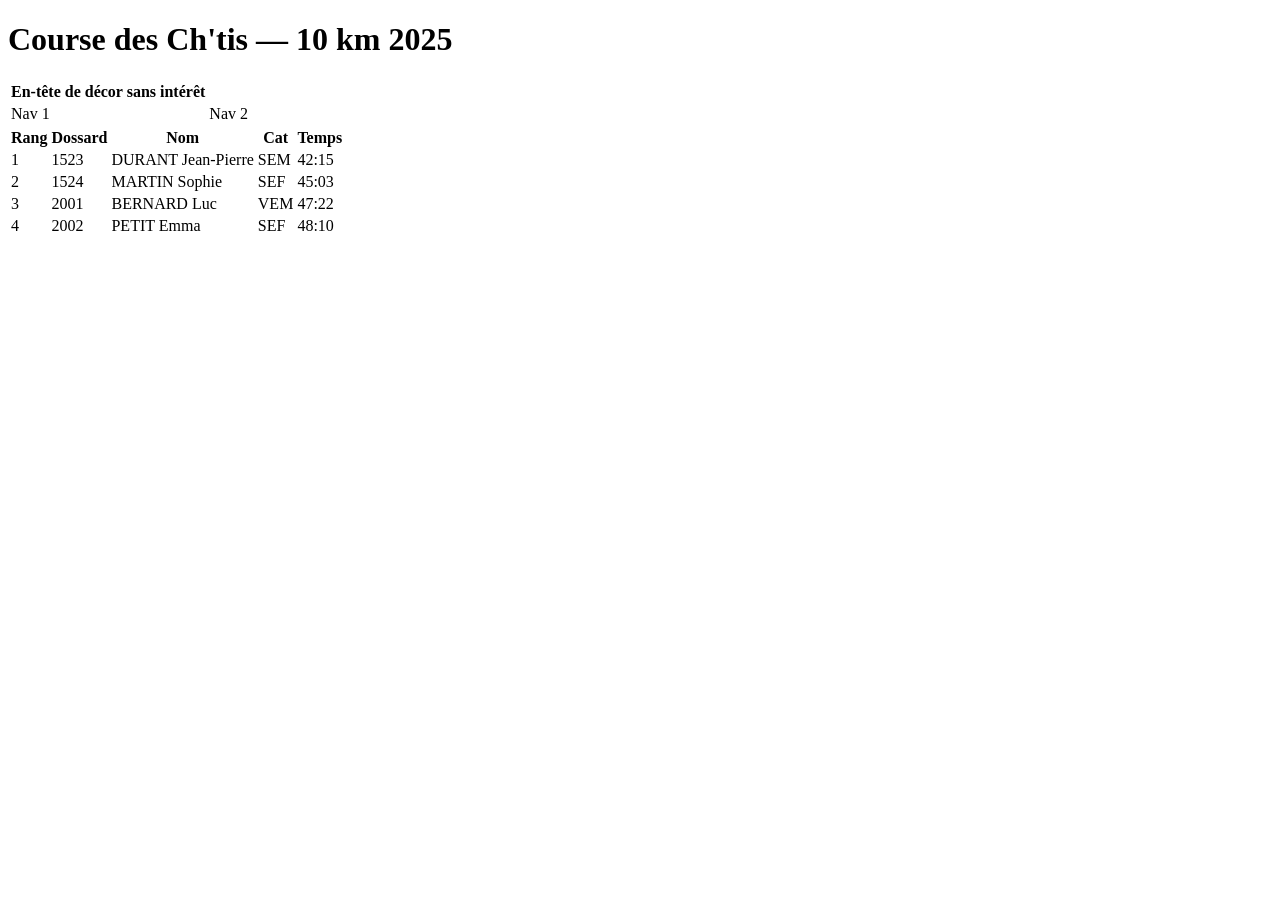
<file: tests/fixtures/generic/happy.html>
<!DOCTYPE html>
<html><head><title>Course des Ch'tis — 10 km 2025</title></head><body>
<h1>Course des Ch'tis — 10 km 2025</h1>
<table>
  <tr><th>En-tête de décor sans intérêt</th></tr>
  <tr><td>Nav 1</td><td>Nav 2</td></tr>
</table>
<table>
  <tr><th>Rang</th><th>Dossard</th><th>Nom</th><th>Cat</th><th>Temps</th></tr>
  <tr><td>1</td><td>1523</td><td>DURANT Jean-Pierre</td><td>SEM</td><td>42:15</td></tr>
  <tr><td>2</td><td>1524</td><td>MARTIN Sophie</td><td>SEF</td><td>45:03</td></tr>
  <tr><td>3</td><td>2001</td><td>BERNARD Luc</td><td>VEM</td><td>47:22</td></tr>
  <tr><td>4</td><td>2002</td><td>PETIT Emma</td><td>SEF</td><td>48:10</td></tr>
</table>
</body></html>
</file>
